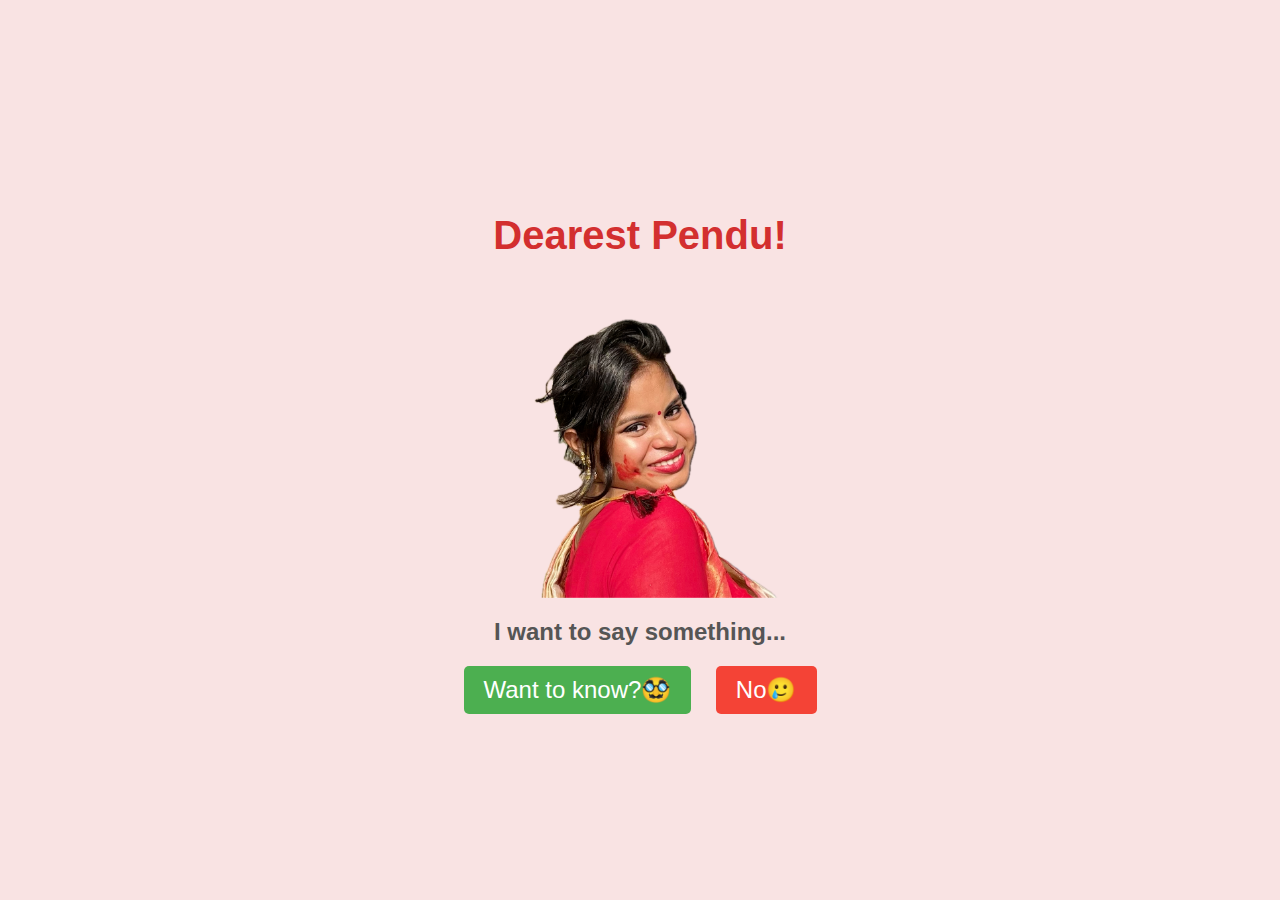
<file: index.html>
<!DOCTYPE html>
<html lang="en">
<head>
    <meta charset="UTF-8">
    <meta name="viewport" content="width=device-width, initial-scale=1.0">
    <title>siddha.org-start</title>
    <link rel="stylesheet" href="styles.css">
</head>
<body>
    <div class="container">
        <h1>Dearest Pendu!</h1>
        <div class="gif_container">
            <img src="src/welcome.png" alt="saree png">
        </div>
        <h2>I want to say something...</h2>
        <div class="buttons">
            <button class="yes-button" onclick="redirectToNextPage()">Want to know?🥸</button>
            <button class="no-button" onclick="redirectToNoPage()">No🥲</button>
        </div>
    </div>
    <script src="script.js"></script>
</body>
</html>
</file>
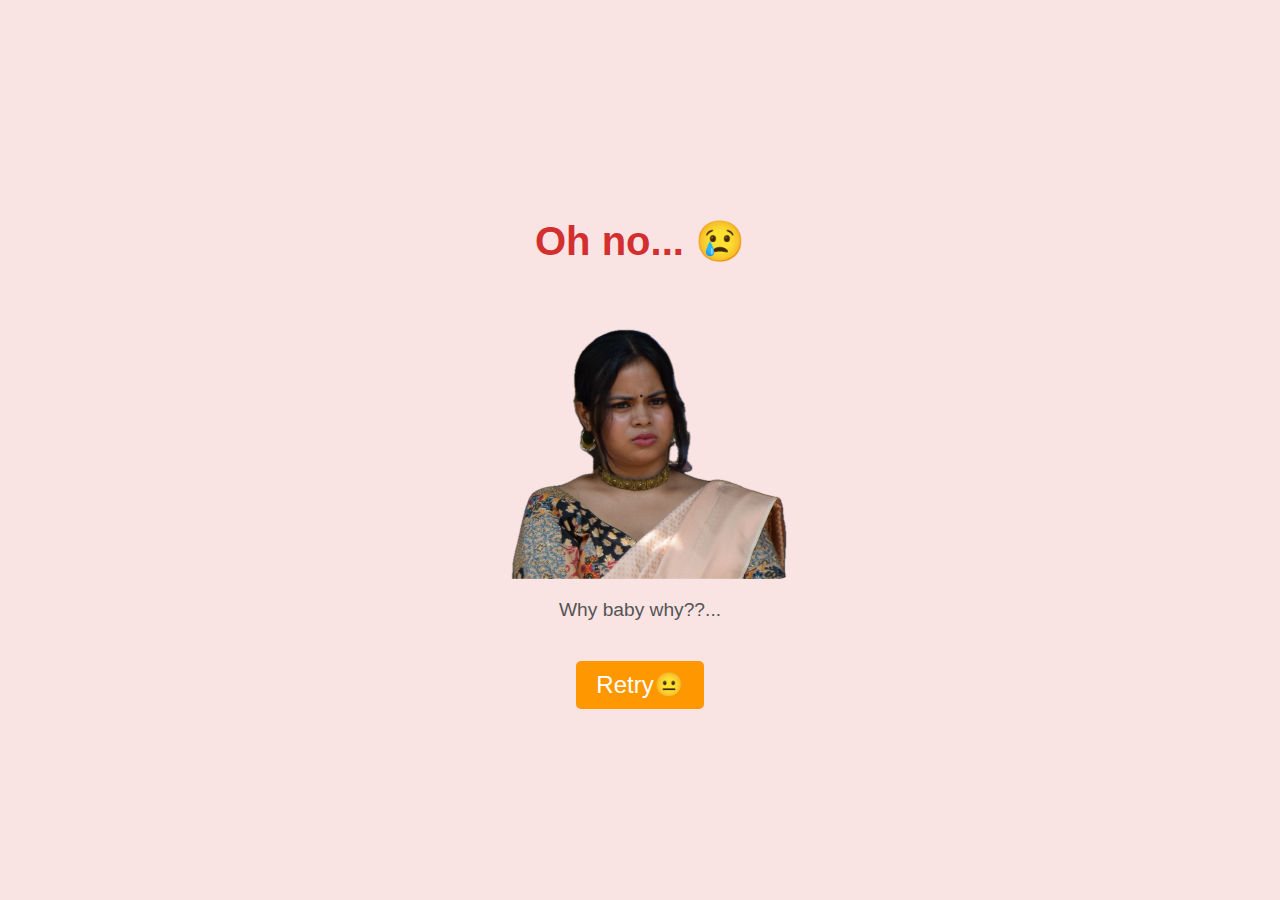
<file: no_page.html>
<!DOCTYPE html>
<html lang="en">
<head>
    <meta charset="UTF-8">
    <meta name="viewport" content="width=device-width, initial-scale=1.0">
    <title>siddha.org-no</title>
    <link rel="stylesheet" href="styles.css">
</head>
<body>
    <div class="container">
        <h1>Oh no... 😢</h1>
        <div class="gif_container">
            <img src="src/NO.png" alt="Sad vibrance png">
        </div>
        <p>Why baby why??...</p>
        <button class="retry-button" onclick="redirectToStartPage()">Retry😐</button>
    </div>
    <script src="script.js"></script>
</body>
</html>
</file>
<file: styles.css>
/* General body styling */
body {
  display: flex;
  justify-content: center; /* Centers content horizontally */
  align-items: center; /* Centers content vertically */
  height: 100vh; /* Full viewport height */
  margin: 0;
  background-color: #f9e3e3; /* Soft pink background */
  font-family: 'Arial', sans-serif;
  flex-direction: column; /* Stacks elements vertically */
}

/* Container styling */
.container {
  text-align: center;
  max-width: 80%; /* Limits the width of the container */
  margin: 0 auto; /* Centers the container horizontally */
}

/* Headings */
h1 {
  font-size: 2.5em;
  color: #d32f2f; /* Reddish color */
  animation: fadeInAndMoveUp 2s ease-in-out; /* Fade-in and move-up animation */
}

h2 {
  font-size: 1.5em;
  color: #555; /* Dark gray color */
  margin-top: 20px;
  animation: fadeIn 2s ease-in-out; /* Simple fade-in animation */
}

/* Buttons */
.buttons {
  margin-top: 20px;
}

.yes-button, .no-button {
  font-size: 1.5em;
  padding: 10px 20px;
  margin: 0 10px;
  border: none;
  border-radius: 5px;
  cursor: pointer;
  transition: transform 0.3s ease, background-color 0.3s ease; /* Smooth hover effects */
}

.yes-button {
  background-color: #4caf50; /* Green button */
  color: white;
}

.no-button {
  background-color: #f44336; /* Red button */
  color: white;
}

/* Button hover effects */
.yes-button:hover {
  background-color: #388e3c; /* Darker green on hover */
  transform: scale(1.1); /* Slightly enlarge the button */
}

.no-button:hover {
  background-color: #c62828; /* Darker red on hover */
  transform: scale(1.1); /* Slightly enlarge the button */
}

/* GIF container */
.gif_container {
  display: flex;
  justify-content: center; /* Centers the image horizontally */
  align-items: center; /* Centers the image vertically */
  margin: 20px 0; /* Adds spacing above and below the image */
  overflow: hidden; /* Ensures the image doesn't overflow the container */
}

.gif_container img {
  max-width: 300px; /* Sets a fixed maximum width for the image */
  height: auto; /* Maintains aspect ratio */
  border-radius: 10px; /* Adds rounded corners */
  animation: fadeIn 2s ease-in-out; /* Fade-in animation for the image */
}

/* Paragraph text */
p {
  font-size: 1.2em;
  color: #555; /* Dark gray color */
  margin-top: 20px;
  animation: fadeIn 2s ease-in-out; /* Simple fade-in animation */
}

/* Keyframes for animations */

/* Fade-in animation */
@keyframes fadeIn {
  from {
      opacity: 0; /* Start fully transparent */
  }
  to {
      opacity: 1; /* End fully visible */
  }
}

/* Fade-in and move-up animation */
@keyframes fadeInAndMoveUp {
  from {
      opacity: 0;
      transform: translateY(20px); /* Start 20px lower */
  }
  to {
      opacity: 1;
      transform: translateY(0); /* End at the original position */
  }
}

/* Retry button styling */
.retry-button {
  font-size: 1.5em;
  padding: 10px 20px;
  margin-top: 20px; /* Adds spacing above the button */
  background-color: #ff9800; /* Orange color for retry */
  color: white;
  border: none;
  border-radius: 5px;
  cursor: pointer;
  transition: transform 0.3s ease, background-color 0.3s ease; /* Smooth hover effects */
}

.retry-button:hover {
  background-color: #e65100; /* Darker orange on hover */
  transform: scale(1.1); /* Slightly enlarge the button */
}

.retry-button:active {
  transform: scale(0.95); /* Slightly shrink the button when clicked */
  transition: transform 0.1s ease; /* Smooth transition */
}
</file>
